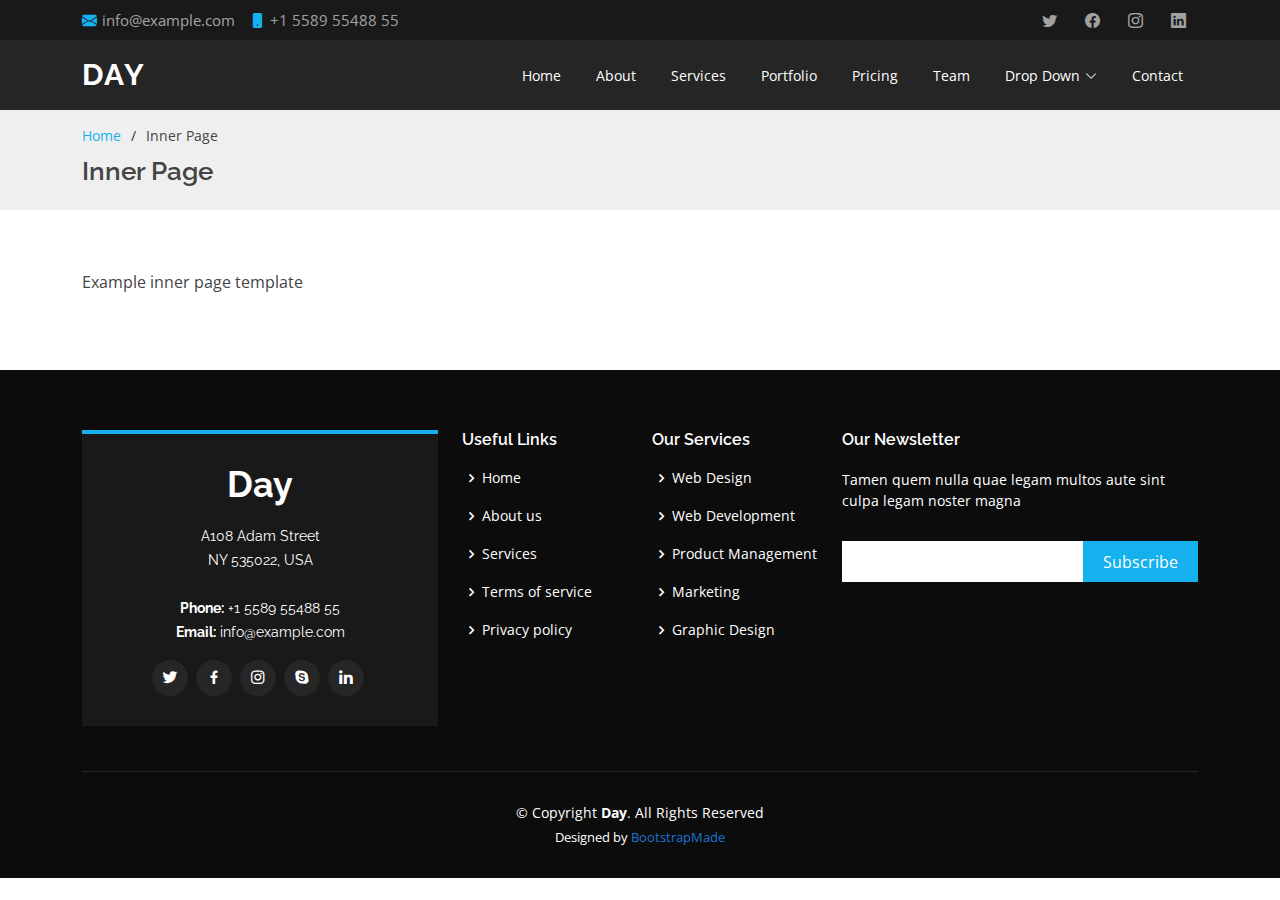
<file: Day/inner-page.html>
<!DOCTYPE html>
<html lang="en">

<head>
  <meta charset="utf-8">
  <meta content="width=device-width, initial-scale=1.0" name="viewport">

  <title>Inner Page - Day Bootstrap Template</title>
  <meta content="" name="description">
  <meta content="" name="keywords">

  <!-- Favicons -->
  <link href="assets/img/favicon.png" rel="icon">
  <link href="assets/img/apple-touch-icon.png" rel="apple-touch-icon">

  <!-- Google Fonts -->
  <link href="https://fonts.googleapis.com/css?family=Open+Sans:300,300i,400,400i,600,600i,700,700i|Raleway:300,300i,400,400i,500,500i,600,600i,700,700i|Poppins:300,300i,400,400i,500,500i,600,600i,700,700i" rel="stylesheet">

  <!-- Vendor CSS Files -->
  <link href="assets/vendor/aos/aos.css" rel="stylesheet">
  <link href="assets/vendor/bootstrap/css/bootstrap.min.css" rel="stylesheet">
  <link href="assets/vendor/bootstrap-icons/bootstrap-icons.css" rel="stylesheet">
  <link href="assets/vendor/boxicons/css/boxicons.min.css" rel="stylesheet">
  <link href="assets/vendor/glightbox/css/glightbox.min.css" rel="stylesheet">
  <link href="assets/vendor/swiper/swiper-bundle.min.css" rel="stylesheet">

  <!-- Template Main CSS File -->
  <link href="assets/css/style.css" rel="stylesheet">

  <!-- =======================================================
  * Template Name: Day
  * Updated: Sep 18 2023 with Bootstrap v5.3.2
  * Template URL: https://bootstrapmade.com/day-multipurpose-html-template-for-free/
  * Author: BootstrapMade.com
  * License: https://bootstrapmade.com/license/
  ======================================================== -->
</head>

<body>

  <!-- ======= Top Bar ======= -->
  <section id="topbar" class="d-flex align-items-center">
    <div class="container d-flex justify-content-center justify-content-md-between">
      <div class="contact-info d-flex align-items-center">
        <i class="bi bi-envelope-fill"></i><a href="mailto:contact@example.com">info@example.com</a>
        <i class="bi bi-phone-fill phone-icon"></i> +1 5589 55488 55
      </div>
      <div class="social-links d-none d-md-block">
        <a href="#" class="twitter"><i class="bi bi-twitter"></i></a>
        <a href="#" class="facebook"><i class="bi bi-facebook"></i></a>
        <a href="#" class="instagram"><i class="bi bi-instagram"></i></a>
        <a href="#" class="linkedin"><i class="bi bi-linkedin"></i></i></a>
      </div>
    </div>
  </section>

  <!-- ======= Header ======= -->
  <header id="header" class="d-flex align-items-center">
    <div class="container d-flex align-items-center justify-content-between">

      <h1 class="logo"><a href="index.html">Day</a></h1>
      <!-- Uncomment below if you prefer to use an image logo -->
      <!-- <a href="index.html" class="logo"><img src="assets/img/logo.png" alt="" class="img-fluid"></a>-->

      <nav id="navbar" class="navbar">
        <ul>
          <li><a class="nav-link scrollto " href="#hero">Home</a></li>
          <li><a class="nav-link scrollto" href="#about">About</a></li>
          <li><a class="nav-link scrollto" href="#services">Services</a></li>
          <li><a class="nav-link scrollto " href="#portfolio">Portfolio</a></li>
          <li><a class="nav-link scrollto" href="#pricing">Pricing</a></li>
          <li><a class="nav-link scrollto" href="#team">Team</a></li>
          <li class="dropdown"><a href="#"><span>Drop Down</span> <i class="bi bi-chevron-down"></i></a>
            <ul>
              <li><a href="#">Drop Down 1</a></li>
              <li class="dropdown"><a href="#"><span>Deep Drop Down</span> <i class="bi bi-chevron-right"></i></a>
                <ul>
                  <li><a href="#">Deep Drop Down 1</a></li>
                  <li><a href="#">Deep Drop Down 2</a></li>
                  <li><a href="#">Deep Drop Down 3</a></li>
                  <li><a href="#">Deep Drop Down 4</a></li>
                  <li><a href="#">Deep Drop Down 5</a></li>
                </ul>
              </li>
              <li><a href="#">Drop Down 2</a></li>
              <li><a href="#">Drop Down 3</a></li>
              <li><a href="#">Drop Down 4</a></li>
            </ul>
          </li>
          <li><a class="nav-link scrollto" href="#contact">Contact</a></li>
        </ul>
        <i class="bi bi-list mobile-nav-toggle"></i>
      </nav><!-- .navbar -->

    </div>
  </header><!-- End Header -->

  <main id="main">

    <!-- ======= Breadcrumbs ======= -->
    <section id="breadcrumbs" class="breadcrumbs">
      <div class="container">

        <ol>
          <li><a href="index.html">Home</a></li>
          <li>Inner Page</li>
        </ol>
        <h2>Inner Page</h2>

      </div>
    </section><!-- End Breadcrumbs -->

    <section class="inner-page">
      <div class="container">
        <p>
          Example inner page template
        </p>
      </div>
    </section>

  </main><!-- End #main -->

  <!-- ======= Footer ======= -->
  <footer id="footer">
    <div class="footer-top">
      <div class="container">
        <div class="row">

          <div class="col-lg-4 col-md-6">
            <div class="footer-info">
              <h3>Day</h3>
              <p>
                A108 Adam Street <br>
                NY 535022, USA<br><br>
                <strong>Phone:</strong> +1 5589 55488 55<br>
                <strong>Email:</strong> info@example.com<br>
              </p>
              <div class="social-links mt-3">
                <a href="#" class="twitter"><i class="bx bxl-twitter"></i></a>
                <a href="#" class="facebook"><i class="bx bxl-facebook"></i></a>
                <a href="#" class="instagram"><i class="bx bxl-instagram"></i></a>
                <a href="#" class="google-plus"><i class="bx bxl-skype"></i></a>
                <a href="#" class="linkedin"><i class="bx bxl-linkedin"></i></a>
              </div>
            </div>
          </div>

          <div class="col-lg-2 col-md-6 footer-links">
            <h4>Useful Links</h4>
            <ul>
              <li><i class="bx bx-chevron-right"></i> <a href="#">Home</a></li>
              <li><i class="bx bx-chevron-right"></i> <a href="#">About us</a></li>
              <li><i class="bx bx-chevron-right"></i> <a href="#">Services</a></li>
              <li><i class="bx bx-chevron-right"></i> <a href="#">Terms of service</a></li>
              <li><i class="bx bx-chevron-right"></i> <a href="#">Privacy policy</a></li>
            </ul>
          </div>

          <div class="col-lg-2 col-md-6 footer-links">
            <h4>Our Services</h4>
            <ul>
              <li><i class="bx bx-chevron-right"></i> <a href="#">Web Design</a></li>
              <li><i class="bx bx-chevron-right"></i> <a href="#">Web Development</a></li>
              <li><i class="bx bx-chevron-right"></i> <a href="#">Product Management</a></li>
              <li><i class="bx bx-chevron-right"></i> <a href="#">Marketing</a></li>
              <li><i class="bx bx-chevron-right"></i> <a href="#">Graphic Design</a></li>
            </ul>
          </div>

          <div class="col-lg-4 col-md-6 footer-newsletter">
            <h4>Our Newsletter</h4>
            <p>Tamen quem nulla quae legam multos aute sint culpa legam noster magna</p>
            <form action="" method="post">
              <input type="email" name="email"><input type="submit" value="Subscribe">
            </form>

          </div>

        </div>
      </div>
    </div>

    <div class="container">
      <div class="copyright">
        &copy; Copyright <strong><span>Day</span></strong>. All Rights Reserved
      </div>
      <div class="credits">
        <!-- All the links in the footer should remain intact. -->
        <!-- You can delete the links only if you purchased the pro version. -->
        <!-- Licensing information: https://bootstrapmade.com/license/ -->
        <!-- Purchase the pro version with working PHP/AJAX contact form: https://bootstrapmade.com/day-multipurpose-html-template-for-free/ -->
        Designed by <a href="https://bootstrapmade.com/">BootstrapMade</a>
      </div>
    </div>
  </footer><!-- End Footer -->

  <a href="#" class="back-to-top d-flex align-items-center justify-content-center"><i class="bi bi-arrow-up-short"></i></a>
  <div id="preloader"></div>

  <!-- Vendor JS Files -->
  <script src="assets/vendor/aos/aos.js"></script>
  <script src="assets/vendor/bootstrap/js/bootstrap.bundle.min.js"></script>
  <script src="assets/vendor/glightbox/js/glightbox.min.js"></script>
  <script src="assets/vendor/isotope-layout/isotope.pkgd.min.js"></script>
  <script src="assets/vendor/swiper/swiper-bundle.min.js"></script>
  <script src="assets/vendor/php-email-form/validate.js"></script>

  <!-- Template Main JS File -->
  <script src="assets/js/main.js"></script>

</body>

</html>
</file>
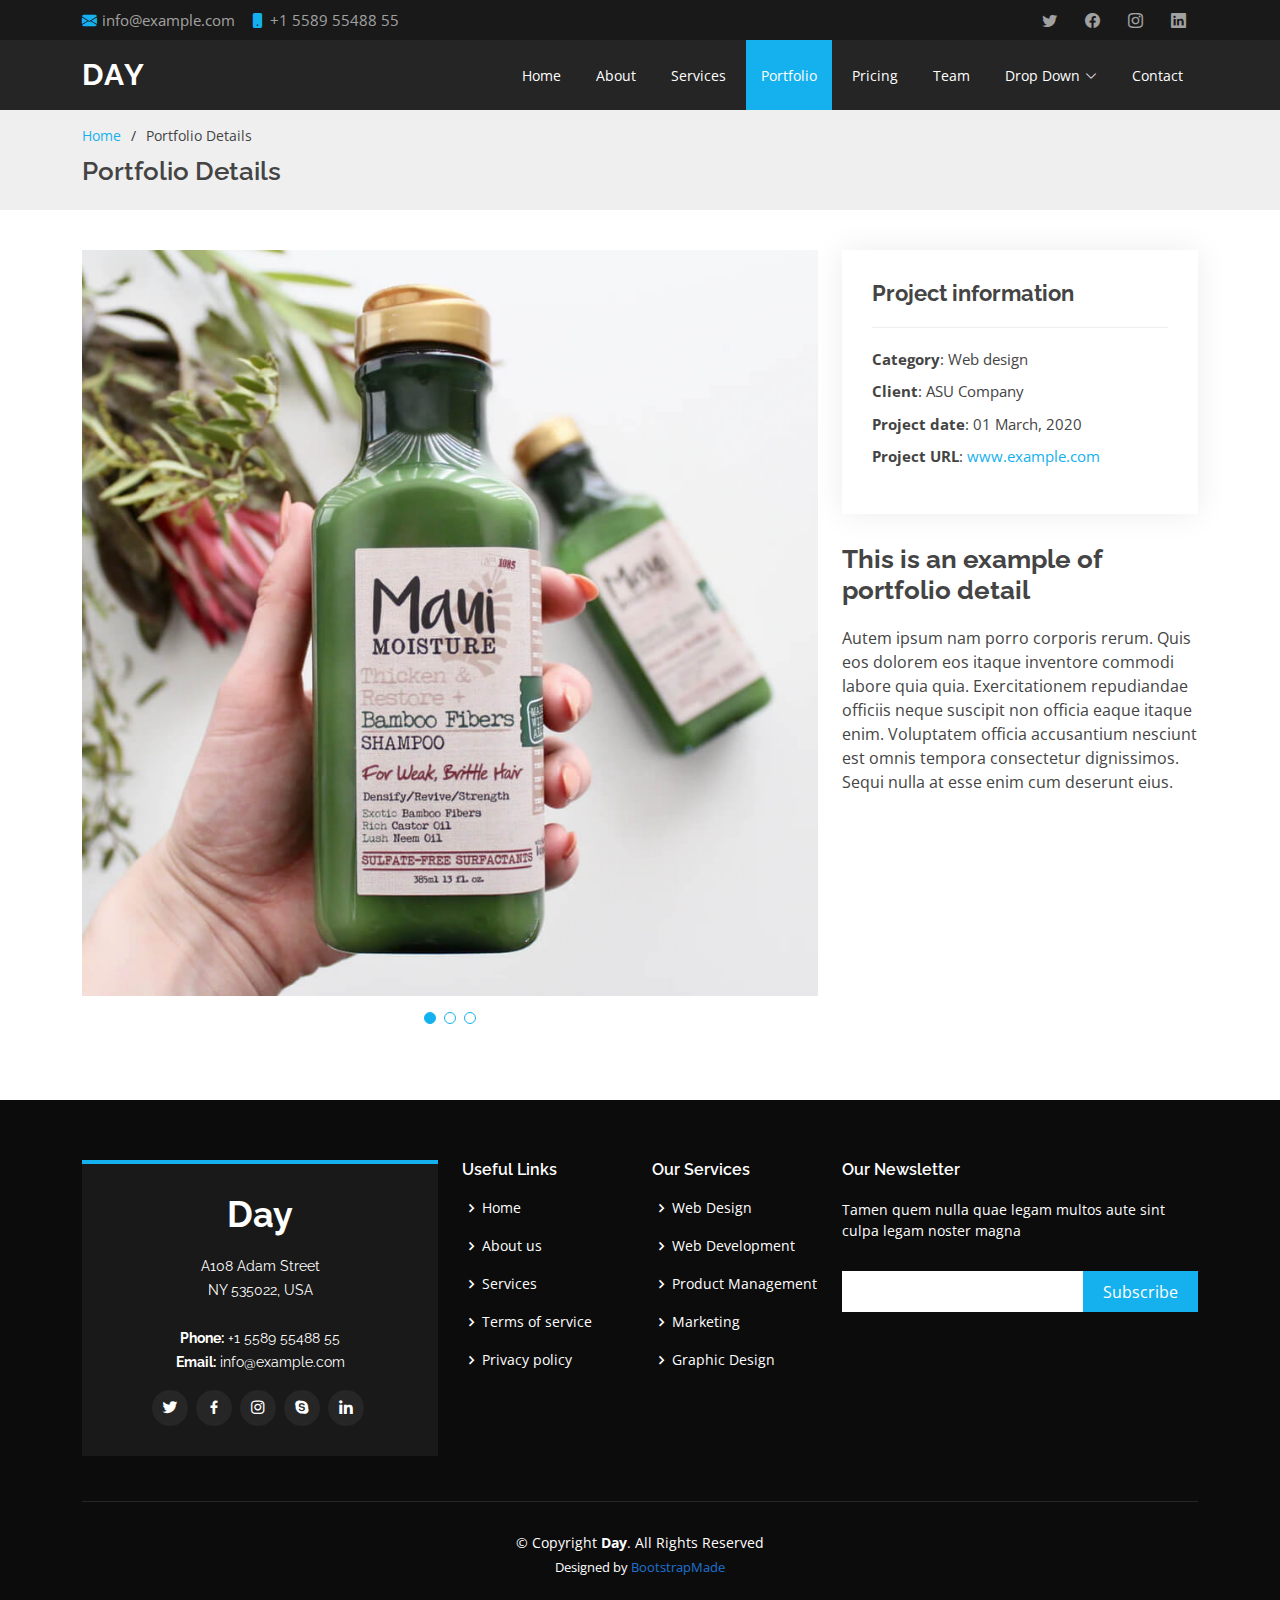
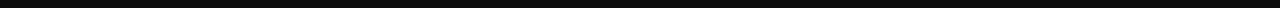
<file: Day/portfolio-details.html>
<!DOCTYPE html>
<html lang="en">

<head>
  <meta charset="utf-8">
  <meta content="width=device-width, initial-scale=1.0" name="viewport">

  <title>Portfolio Details - Day Bootstrap Template</title>
  <meta content="" name="description">
  <meta content="" name="keywords">

  <!-- Favicons -->
  <link href="assets/img/favicon.png" rel="icon">
  <link href="assets/img/apple-touch-icon.png" rel="apple-touch-icon">

  <!-- Google Fonts -->
  <link href="https://fonts.googleapis.com/css?family=Open+Sans:300,300i,400,400i,600,600i,700,700i|Raleway:300,300i,400,400i,500,500i,600,600i,700,700i|Poppins:300,300i,400,400i,500,500i,600,600i,700,700i" rel="stylesheet">

  <!-- Vendor CSS Files -->
  <link href="assets/vendor/aos/aos.css" rel="stylesheet">
  <link href="assets/vendor/bootstrap/css/bootstrap.min.css" rel="stylesheet">
  <link href="assets/vendor/bootstrap-icons/bootstrap-icons.css" rel="stylesheet">
  <link href="assets/vendor/boxicons/css/boxicons.min.css" rel="stylesheet">
  <link href="assets/vendor/glightbox/css/glightbox.min.css" rel="stylesheet">
  <link href="assets/vendor/swiper/swiper-bundle.min.css" rel="stylesheet">

  <!-- Template Main CSS File -->
  <link href="assets/css/style.css" rel="stylesheet">

  <!-- =======================================================
  * Template Name: Day
  * Updated: Sep 18 2023 with Bootstrap v5.3.2
  * Template URL: https://bootstrapmade.com/day-multipurpose-html-template-for-free/
  * Author: BootstrapMade.com
  * License: https://bootstrapmade.com/license/
  ======================================================== -->
</head>

<body>

  <!-- ======= Top Bar ======= -->
  <section id="topbar" class="d-flex align-items-center">
    <div class="container d-flex justify-content-center justify-content-md-between">
      <div class="contact-info d-flex align-items-center">
        <i class="bi bi-envelope-fill"></i><a href="mailto:contact@example.com">info@example.com</a>
        <i class="bi bi-phone-fill phone-icon"></i> +1 5589 55488 55
      </div>
      <div class="social-links d-none d-md-block">
        <a href="#" class="twitter"><i class="bi bi-twitter"></i></a>
        <a href="#" class="facebook"><i class="bi bi-facebook"></i></a>
        <a href="#" class="instagram"><i class="bi bi-instagram"></i></a>
        <a href="#" class="linkedin"><i class="bi bi-linkedin"></i></i></a>
      </div>
    </div>
  </section>

  <!-- ======= Header ======= -->
  <header id="header" class="d-flex align-items-center">
    <div class="container d-flex align-items-center justify-content-between">

      <h1 class="logo"><a href="index.html">Day</a></h1>
      <!-- Uncomment below if you prefer to use an image logo -->
      <!-- <a href="index.html" class="logo"><img src="assets/img/logo.png" alt="" class="img-fluid"></a>-->

      <nav id="navbar" class="navbar">
        <ul>
          <li><a class="nav-link scrollto " href="#hero">Home</a></li>
          <li><a class="nav-link scrollto" href="#about">About</a></li>
          <li><a class="nav-link scrollto" href="#services">Services</a></li>
          <li><a class="nav-link scrollto active" href="#portfolio">Portfolio</a></li>
          <li><a class="nav-link scrollto" href="#pricing">Pricing</a></li>
          <li><a class="nav-link scrollto" href="#team">Team</a></li>
          <li class="dropdown"><a href="#"><span>Drop Down</span> <i class="bi bi-chevron-down"></i></a>
            <ul>
              <li><a href="#">Drop Down 1</a></li>
              <li class="dropdown"><a href="#"><span>Deep Drop Down</span> <i class="bi bi-chevron-right"></i></a>
                <ul>
                  <li><a href="#">Deep Drop Down 1</a></li>
                  <li><a href="#">Deep Drop Down 2</a></li>
                  <li><a href="#">Deep Drop Down 3</a></li>
                  <li><a href="#">Deep Drop Down 4</a></li>
                  <li><a href="#">Deep Drop Down 5</a></li>
                </ul>
              </li>
              <li><a href="#">Drop Down 2</a></li>
              <li><a href="#">Drop Down 3</a></li>
              <li><a href="#">Drop Down 4</a></li>
            </ul>
          </li>
          <li><a class="nav-link scrollto" href="#contact">Contact</a></li>
        </ul>
        <i class="bi bi-list mobile-nav-toggle"></i>
      </nav><!-- .navbar -->

    </div>
  </header><!-- End Header -->

  <main id="main">

    <!-- ======= Breadcrumbs ======= -->
    <section id="breadcrumbs" class="breadcrumbs">
      <div class="container">

        <ol>
          <li><a href="index.html">Home</a></li>
          <li>Portfolio Details</li>
        </ol>
        <h2>Portfolio Details</h2>

      </div>
    </section><!-- End Breadcrumbs -->

    <!-- ======= Portfolio Details Section ======= -->
    <section id="portfolio-details" class="portfolio-details">
      <div class="container">

        <div class="row gy-4">

          <div class="col-lg-8">
            <div class="portfolio-details-slider swiper">
              <div class="swiper-wrapper align-items-center">

                <div class="swiper-slide">
                  <img src="assets/img/portfolio/portfolio-1.jpg" alt="">
                </div>

                <div class="swiper-slide">
                  <img src="assets/img/portfolio/portfolio-2.jpg" alt="">
                </div>

                <div class="swiper-slide">
                  <img src="assets/img/portfolio/portfolio-3.jpg" alt="">
                </div>

              </div>
              <div class="swiper-pagination"></div>
            </div>
          </div>

          <div class="col-lg-4">
            <div class="portfolio-info">
              <h3>Project information</h3>
              <ul>
                <li><strong>Category</strong>: Web design</li>
                <li><strong>Client</strong>: ASU Company</li>
                <li><strong>Project date</strong>: 01 March, 2020</li>
                <li><strong>Project URL</strong>: <a href="#">www.example.com</a></li>
              </ul>
            </div>
            <div class="portfolio-description">
              <h2>This is an example of portfolio detail</h2>
              <p>
                Autem ipsum nam porro corporis rerum. Quis eos dolorem eos itaque inventore commodi labore quia quia. Exercitationem repudiandae officiis neque suscipit non officia eaque itaque enim. Voluptatem officia accusantium nesciunt est omnis tempora consectetur dignissimos. Sequi nulla at esse enim cum deserunt eius.
              </p>
            </div>
          </div>

        </div>

      </div>
    </section><!-- End Portfolio Details Section -->

  </main><!-- End #main -->

  <!-- ======= Footer ======= -->
  <footer id="footer">
    <div class="footer-top">
      <div class="container">
        <div class="row">

          <div class="col-lg-4 col-md-6">
            <div class="footer-info">
              <h3>Day</h3>
              <p>
                A108 Adam Street <br>
                NY 535022, USA<br><br>
                <strong>Phone:</strong> +1 5589 55488 55<br>
                <strong>Email:</strong> info@example.com<br>
              </p>
              <div class="social-links mt-3">
                <a href="#" class="twitter"><i class="bx bxl-twitter"></i></a>
                <a href="#" class="facebook"><i class="bx bxl-facebook"></i></a>
                <a href="#" class="instagram"><i class="bx bxl-instagram"></i></a>
                <a href="#" class="google-plus"><i class="bx bxl-skype"></i></a>
                <a href="#" class="linkedin"><i class="bx bxl-linkedin"></i></a>
              </div>
            </div>
          </div>

          <div class="col-lg-2 col-md-6 footer-links">
            <h4>Useful Links</h4>
            <ul>
              <li><i class="bx bx-chevron-right"></i> <a href="#">Home</a></li>
              <li><i class="bx bx-chevron-right"></i> <a href="#">About us</a></li>
              <li><i class="bx bx-chevron-right"></i> <a href="#">Services</a></li>
              <li><i class="bx bx-chevron-right"></i> <a href="#">Terms of service</a></li>
              <li><i class="bx bx-chevron-right"></i> <a href="#">Privacy policy</a></li>
            </ul>
          </div>

          <div class="col-lg-2 col-md-6 footer-links">
            <h4>Our Services</h4>
            <ul>
              <li><i class="bx bx-chevron-right"></i> <a href="#">Web Design</a></li>
              <li><i class="bx bx-chevron-right"></i> <a href="#">Web Development</a></li>
              <li><i class="bx bx-chevron-right"></i> <a href="#">Product Management</a></li>
              <li><i class="bx bx-chevron-right"></i> <a href="#">Marketing</a></li>
              <li><i class="bx bx-chevron-right"></i> <a href="#">Graphic Design</a></li>
            </ul>
          </div>

          <div class="col-lg-4 col-md-6 footer-newsletter">
            <h4>Our Newsletter</h4>
            <p>Tamen quem nulla quae legam multos aute sint culpa legam noster magna</p>
            <form action="" method="post">
              <input type="email" name="email"><input type="submit" value="Subscribe">
            </form>

          </div>

        </div>
      </div>
    </div>

    <div class="container">
      <div class="copyright">
        &copy; Copyright <strong><span>Day</span></strong>. All Rights Reserved
      </div>
      <div class="credits">
        <!-- All the links in the footer should remain intact. -->
        <!-- You can delete the links only if you purchased the pro version. -->
        <!-- Licensing information: https://bootstrapmade.com/license/ -->
        <!-- Purchase the pro version with working PHP/AJAX contact form: https://bootstrapmade.com/day-multipurpose-html-template-for-free/ -->
        Designed by <a href="https://bootstrapmade.com/">BootstrapMade</a>
      </div>
    </div>
  </footer><!-- End Footer -->

  <a href="#" class="back-to-top d-flex align-items-center justify-content-center"><i class="bi bi-arrow-up-short"></i></a>
  <div id="preloader"></div>

  <!-- Vendor JS Files -->
  <script src="assets/vendor/aos/aos.js"></script>
  <script src="assets/vendor/bootstrap/js/bootstrap.bundle.min.js"></script>
  <script src="assets/vendor/glightbox/js/glightbox.min.js"></script>
  <script src="assets/vendor/isotope-layout/isotope.pkgd.min.js"></script>
  <script src="assets/vendor/swiper/swiper-bundle.min.js"></script>
  <script src="assets/vendor/php-email-form/validate.js"></script>

  <!-- Template Main JS File -->
  <script src="assets/js/main.js"></script>

</body>

</html>
</file>
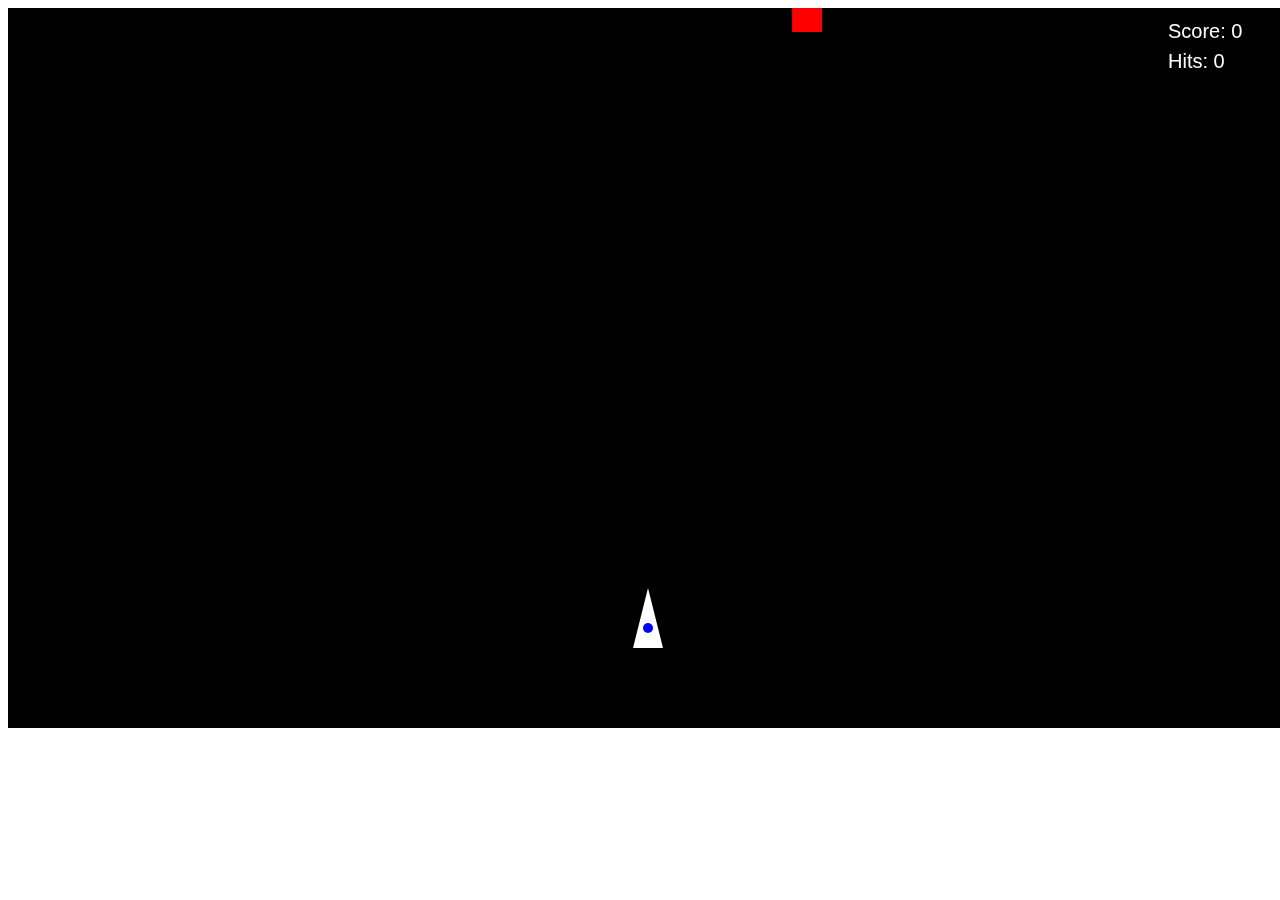
<file: galaga type game/Rat.html>
<!DOCTYPE html>
<html lang="en">
<head>
    <meta charset="UTF-8">
    <meta name="viewport" content="width=device-width, initial-scale=1.0">
    <title>Simple Galaga Clone</title>
    <style>
        canvas {
            display: block;
            background-color: black;
            margin: auto;
        }
    </style>
</head>
<body>
    <canvas id="gameCanvas" width="1280" height="720"></canvas>
    <script src="game.js"></script>
</body>
</html>
</file>
<file: Day/assets/css/style.css>
/**
* Template Name: Day
* Updated: Sep 18 2023 with Bootstrap v5.3.2
* Template URL: https://bootstrapmade.com/day-multipurpose-html-template-for-free/
* Author: BootstrapMade.com
* License: https://bootstrapmade.com/license/
*/

/*--------------------------------------------------------------
# General
--------------------------------------------------------------*/
body {
  font-family: "Open Sans", sans-serif;
  color: #444444;
}

a {
  color: #15b1ee;
  text-decoration: none;
}

a:hover {
  color: #1f72d1;
  text-decoration: none;
}

h1,
h2,
h3,
h4,
h5,
h6 {
  font-family: "Raleway", sans-serif;
}

/*--------------------------------------------------------------
# Back to top button
--------------------------------------------------------------*/
.back-to-top {
  position: fixed;
  visibility: hidden;
  opacity: 0;
  right: 15px;
  bottom: 15px;
  z-index: 996;
  background: #15b1ee;
  width: 40px;
  height: 40px;
  transition: all 0.4s;
}

.back-to-top i {
  font-size: 28px;
  color: #fff;
  line-height: 0;
}

.back-to-top:hover {
  background: 125cb1;
  color: #fff;
}

.back-to-top.active {
  visibility: visible;
  opacity: 1;
}

/*--------------------------------------------------------------
# Preloader
--------------------------------------------------------------*/
#preloader {
  position: fixed;
  top: 0;
  left: 0;
  right: 0;
  bottom: 0;
  z-index: 9999;
  overflow: hidden;
  background: #fff;
}

#preloader:before {
  content: "";
  position: fixed;
  top: calc(50% - 30px);
  left: calc(50% - 30px);
  border: 6px solid #15b1ee;
  border-top-color: #efefef;
  border-radius: 50%;
  width: 60px;
  height: 60px;
  animation: animate-preloader 1s linear infinite;
}

@keyframes animate-preloader {  
  0% {
    transform: rotate(0deg);
  }

  100% {
    transform: rotate(360deg);
  }
}

/*--------------------------------------------------------------
# Disable aos animation delay on mobile devices
--------------------------------------------------------------*/
@media screen and (max-width: 768px) {
  [data-aos-delay] {
    transition-delay: 0 !important;
  }
}

/*--------------------------------------------------------------
# Top Bar
--------------------------------------------------------------*/
#topbar {
  background: #191919;
  font-size: 15px;
  height: 40px;
  padding: 0;
  color: rgba(255, 255, 255, 0.6);
}

#topbar .contact-info a {
  line-height: 0;
  color: rgba(255, 255, 255, 0.6);
  transition: 0.3s;
}

#topbar .contact-info a:hover {
  color: #fff;
}

#topbar .contact-info i {
  color: #15b1ee;
  line-height: 0;
  margin-right: 5px;
}

#topbar .contact-info .phone-icon {
  margin-left: 15px;
}

#topbar .social-links a {
  color: rgba(255, 255, 255, 0.6);
  padding: 4px 12px;
  display: inline-block;
  line-height: 1px;
  transition: 0.3s;
}

#topbar .social-links a:hover {
  color: #fff;
}

/*--------------------------------------------------------------
# Header
--------------------------------------------------------------*/
#header {
  background: rgba(25, 25, 25, 0.95);
  transition: all 0.5s;
  z-index: 997;
  height: 70px;
}

#header.fixed-top {
  background: #191919;
}

#header .logo {
  font-size: 30px;
  margin: 0;
  padding: 0;
  line-height: 1;
  font-weight: 700;
  letter-spacing: 2px;
  text-transform: uppercase;
}

#header .logo a {
  color: #fff;
}

#header .logo img {
  max-height: 40px;
}

.scrolled-offset {
  margin-top: 70px;
}

/*--------------------------------------------------------------
# Navigation Menu
--------------------------------------------------------------*/
/**
* Desktop Navigation 
*/
.navbar {
  padding: 0;
}

.navbar ul {
  margin: 0;
  padding: 0;
  display: flex;
  list-style: none;
  align-items: center;
}

.navbar li {
  position: relative;
}

.navbar>ul>li {
  margin-left: 5px;
}

.navbar a,
.navbar a:focus {
  display: flex;
  align-items: center;
  justify-content: space-between;
  padding: 25px 15px 24px 15px;
  font-size: 14px;
  color: #fff;
  white-space: nowrap;
  transition: 0.3s;
}

.navbar a i,
.navbar a:focus i {
  font-size: 12px;
  line-height: 0;
  margin-left: 5px;
}

.navbar a:hover,
.navbar .active,
.navbar .active:focus,
.navbar li:hover>a {
  background: #15b1ee;
}

.navbar .dropdown ul {
  display: block;
  position: absolute;
  left: 0;
  top: calc(100% + 30px);
  margin: 0;
  padding: 10px 0;
  z-index: 99;
  opacity: 0;
  visibility: hidden;
  background: #fff;
  box-shadow: 0px 0px 30px rgba(127, 137, 161, 0.25);
  transition: 0.3s;
}

.navbar .dropdown ul li {
  min-width: 200px;
}

.navbar .dropdown ul a {
  padding: 10px 20px;
  color: #191919;
}

.navbar .dropdown ul a i {
  font-size: 12px;
}

.navbar .dropdown ul a:hover,
.navbar .dropdown ul .active:hover,
.navbar .dropdown ul li:hover>a {
  color: #fff;
}

.navbar .dropdown:hover>ul {
  opacity: 1;
  top: 100%;
  visibility: visible;
}

.navbar .dropdown .dropdown ul {
  top: 0;
  left: calc(100% - 30px);
  visibility: hidden;
}

.navbar .dropdown .dropdown:hover>ul {
  opacity: 1;
  top: 0;
  left: 100%;
  visibility: visible;
}

@media (max-width: 1366px) {
  .navbar .dropdown .dropdown ul {
    left: -90%;
  }

  .navbar .dropdown .dropdown:hover>ul {
    left: -100%;
  }
}

/**
* Mobile Navigation 
*/
.mobile-nav-toggle {
  color: #fff;
  font-size: 28px;
  cursor: pointer;
  display: none;
  line-height: 0;
  transition: 0.5s;
}

.mobile-nav-toggle.bi-x {
  color: #15b1ee;
}

@media (max-width: 991px) {
  .mobile-nav-toggle {
    display: block;
  }

  .navbar ul {
    display: none;
  }
}

.navbar-mobile {
  position: fixed;
  overflow: hidden;
  top: 0;
  right: 0;
  left: 0;
  bottom: 0;
  background: rgba(0, 0, 0, 0.9);
  transition: 0.3s;
  z-index: 999;
}

.navbar-mobile .mobile-nav-toggle {
  position: absolute;
  top: 15px;
  right: 15px;
}

.navbar-mobile ul {
  display: block;
  position: absolute;
  top: 55px;
  right: 15px;
  bottom: 15px;
  left: 15px;
  padding: 10px 0;
  background-color: #fff;
  overflow-y: auto;
  transition: 0.3s;
}

.navbar-mobile a,
.navbar-mobile a:focus {
  padding: 10px 20px;
  font-size: 15px;
  color: #191919;
}

.navbar-mobile a:hover,
.navbar-mobile .active,
.navbar-mobile li:hover>a {
  color: #15b1ee;
  background: none;
}

.navbar-mobile .getstarted,
.navbar-mobile .getstarted:focus {
  margin: 15px;
}

.navbar-mobile .dropdown ul {
  position: static;
  display: none;
  margin: 10px 20px;
  padding: 10px 0;
  z-index: 99;
  opacity: 1;
  visibility: visible;
  background: #fff;
  box-shadow: 0px 0px 30px rgba(127, 137, 161, 0.25);
}

.navbar-mobile .dropdown ul li {
  min-width: 200px;
}

.navbar-mobile .dropdown ul a {
  padding: 10px 20px;
}

.navbar-mobile .dropdown ul a i {
  font-size: 12px;
}

.navbar-mobile .dropdown ul a:hover,
.navbar-mobile .dropdown ul .active:hover,
.navbar-mobile .dropdown ul li:hover>a {
  color: #15b1ee;
}

.navbar-mobile .dropdown>.dropdown-active {
  display: block;
}

/*--------------------------------------------------------------
# Hero Section
--------------------------------------------------------------*/
#hero {
  width: 100%;
  height: calc(100vh - 110px);
  background: url("../img/hero-bg.jpg") top center;
  background-size: cover;
  position: relative;
}

#hero:before {
  content: "";
  background: rgba(0, 0, 0, 0.5);
  position: absolute;
  bottom: 0;
  top: 0;
  left: 0;
  right: 0;
}

#hero h1 {
  margin: 0 0 10px 0;
  font-size: 48px;
  font-weight: 700;
  line-height: 56px;
  text-transform: uppercase;
  color: #fff;
}

#hero h2 {
  color: #eee;
  margin-bottom: 30px;
  font-size: 24px;
}

#hero .btn-get-started {
  font-family: "Raleway", sans-serif;
  text-transform: uppercase;
  font-weight: 500;
  font-size: 14px;
  letter-spacing: 0.5px;
  display: inline-block;
  padding: 10px 28px;
  transition: 0.5s;
  border: 2px solid #fff;
  color: #fff;
}

#hero .btn-get-started:hover {
  background: #15b1ee;
  border-color: #15b1ee;
}

@media (min-width: 1024px) {
  #hero {
    background-attachment: fixed;
  }
}

@media (max-width: 768px) {
  #hero {
    text-align: center;
  }

  #hero .container {
    padding-top: 40px;
  }

  #hero h1 {
    font-size: 28px;
    line-height: 36px;
  }

  #hero h2 {
    font-size: 18px;
    line-height: 24px;
    margin-bottom: 30px;
  }
}

/*--------------------------------------------------------------
# Sections General
--------------------------------------------------------------*/
section {
  padding: 60px 0;
  overflow: hidden;
}

.section-title {
  text-align: center;
  padding: 30px 0;
  position: relative;
}

.section-title h2 {
  font-size: 32px;
  font-weight: 700;
  text-transform: uppercase;
  margin-bottom: 20px;
  padding-bottom: 0;
  color: #191919;
  position: relative;
  z-index: 2;
}

.section-title span {
  position: absolute;
  top: 30px;
  color: #f4f4f4;
  left: 0;
  right: 0;
  z-index: 1;
  font-weight: 700;
  font-size: 52px;
  text-transform: uppercase;
  line-height: 0;
}

.section-title p {
  margin-bottom: 0;
  position: relative;
  z-index: 2;
}

@media (max-width: 575px) {
  .section-title h2 {
    font-size: 28px;
    margin-bottom: 15px;
  }

  .section-title span {
    font-size: 38px;
  }
}

/*--------------------------------------------------------------
# About
--------------------------------------------------------------*/
.about .content h3 {
  font-weight: 600;
  font-size: 26px;
}

.about .content ul {
  list-style: none;
  padding: 0;
}

.about .content ul li {
  padding-bottom: 10px;
}

.about .content ul i {
  font-size: 20px;
  padding-right: 4px;
  color: #15b1ee;
}

.about .content p:last-child {
  margin-bottom: 0;
}

/*--------------------------------------------------------------
# Why Us
--------------------------------------------------------------*/
.why-us {
  padding-top: 10px;
}

.why-us .box {
  padding: 50px 30px;
  box-shadow: 0px 2px 15px rgba(0, 0, 0, 0.1);
  transition: all ease-in-out 0.3s;
}

.why-us .box span {
  display: block;
  font-size: 28px;
  font-weight: 700;
  color: #125cb1;
}

.why-us .box h4 {
  font-size: 24px;
  font-weight: 600;
  padding: 0;
  margin: 20px 0;
  color: #191919;
}

.why-us .box p {
  color: #aaaaaa;
  font-size: 15px;
  margin: 0;
  padding: 0;
}

.why-us .box:hover {
  background: #15b1ee;
  padding: 30px 30px 70px 30px;
  box-shadow: 10px 15px 30px rgba(0, 0, 0, 0.18);
}

.why-us .box:hover span,
.why-us .box:hover h4,
.why-us .box:hover p {
  color: #fff;
}

/*--------------------------------------------------------------
# Clients
--------------------------------------------------------------*/
.clients {
  background: #f2f2f2;
  padding: 15px 0;
  text-align: center;
}

.clients img {
  width: 50%;
  filter: grayscale(100);
  transition: all 0.4s ease-in-out;
  display: inline-block;
  padding: 15px 0;
}

.clients img:hover {
  filter: none;
  transform: scale(1.2);
}

@media (max-width: 768px) {
  .clients img {
    width: 40%;
  }
}

/*--------------------------------------------------------------
# Services
--------------------------------------------------------------*/
.services .icon-box {
  text-align: center;
  padding: 80px 20px;
  transition: all ease-in-out 0.3s;
  box-shadow: 0px 2px 15px rgba(0, 0, 0, 0.1);
}

.services .icon-box .icon {
  margin: 0 auto;
  width: 64px;
  height: 64px;
  background: #15b1ee;
  transition: all 0.3s ease-out 0s;
  display: flex;
  align-items: center;
  justify-content: center;
  margin-bottom: 20px;
  transform-style: preserve-3d;
  position: relative;
  z-index: 2;
}

.services .icon-box .icon i {
  color: #fff;
  font-size: 28px;
  transition: ease-in-out 0.3s;
}

.services .icon-box .icon::before {
  position: absolute;
  content: "";
  left: -8px;
  top: -8px;
  height: 100%;
  width: 100%;
  background: rgba(204, 22, 22, 0.15);
  transition: all 0.3s ease-out 0s;
  transform: translateZ(-1px);
  z-index: -1;
}

.services .icon-box h4 {
  font-weight: 700;
  margin-bottom: 15px;
  font-size: 24px;
}

.services .icon-box h4 a {
  color: #191919;
}

.services .icon-box p {
  line-height: 24px;
  font-size: 14px;
  margin-bottom: 0;
}

.services .icon-box:hover {
  background: #15b1ee;
  border-color: #15b1ee;
  padding: 70px 20px 90px 20px;
}

.services .icon-box:hover .icon {
  background: #fff;
}

.services .icon-box:hover .icon i {
  color: #15b1ee;
}

.services .icon-box:hover .icon::before {
  background: rgba(255, 255, 255, 0.3);
}

.services .icon-box:hover h4 a,
.services .icon-box:hover p {
  color: #fff;
}

/*--------------------------------------------------------------
# Cta
--------------------------------------------------------------*/
.cta {
  background: linear-gradient(rgba(2, 2, 2, 0.5), rgba(0, 0, 0, 0.5)), url("../img/cta-bg.jpg") fixed center center;
  background-size: cover;
  padding: 120px 0;
}

.cta h3 {
  color: #fff;
  font-size: 28px;
  font-weight: 700;
}

.cta p {
  color: #fff;
}

.cta .cta-btn {
  font-family: "Raleway", sans-serif;
  text-transform: uppercase;
  font-weight: 500;
  font-size: 14px;
  letter-spacing: 1px;
  display: inline-block;
  padding: 10px 28px;
  transition: 0.5s;
  margin-top: 10px;
  border: 2px solid #fff;
  color: #fff;
}

.cta .cta-btn:hover {
  background: #15b1ee;
  border: 2px solid #15b1ee;
}

/*--------------------------------------------------------------
# Portfolio
--------------------------------------------------------------*/
.portfolio #portfolio-flters {
  padding: 0;
  margin: 0 auto 25px auto;
  list-style: none;
  text-align: center;
  border-radius: 50px;
}

.portfolio #portfolio-flters li {
  cursor: pointer;
  display: inline-block;
  padding: 10px 15px;
  font-size: 15px;
  font-weight: 500;
  line-height: 1;
  text-transform: uppercase;
  color: #444444;
  margin-bottom: 5px;
  transition: all 0.3s ease-in-out;
  font-family: "Poppins", sans-serif;
}

.portfolio #portfolio-flters li:hover,
.portfolio #portfolio-flters li.filter-active {
  color: #1f72d1;
}

.portfolio #portfolio-flters li:last-child {
  margin-right: 0;
}

.portfolio .portfolio-item {
  margin-bottom: 30px;
}

.portfolio .portfolio-item .portfolio-info {
  opacity: 0;
  position: absolute;
  left: 30px;
  right: 30px;
  bottom: 0;
  z-index: 3;
  transition: all ease-in-out 0.3s;
  background: rgba(255, 255, 255, 0.9);
  padding: 15px;
}

.portfolio .portfolio-item .portfolio-info h4 {
  font-size: 18px;
  color: #fff;
  font-weight: 600;
  color: #191919;
}

.portfolio .portfolio-item .portfolio-info p {
  color: #4c4c4c;
  font-size: 14px;
  margin-bottom: 0;
}

.portfolio .portfolio-item .portfolio-info .preview-link,
.portfolio .portfolio-item .portfolio-info .details-link {
  position: absolute;
  right: 40px;
  font-size: 24px;
  top: calc(50% - 18px);
  color: #333333;
}

.portfolio .portfolio-item .portfolio-info .preview-link:hover,
.portfolio .portfolio-item .portfolio-info .details-link:hover {
  color: #15b1ee;
}

.portfolio .portfolio-item .portfolio-info .details-link {
  right: 10px;
}

.portfolio .portfolio-item .portfolio-links {
  opacity: 0;
  left: 0;
  right: 0;
  text-align: center;
  z-index: 3;
  position: absolute;
  transition: all ease-in-out 0.3s;
}

.portfolio .portfolio-item .portfolio-links a {
  color: #fff;
  margin: 0 2px;
  font-size: 28px;
  display: inline-block;
  transition: 0.3s;
}

.portfolio .portfolio-item .portfolio-links a:hover {
  color: #1f72d1;
}

.portfolio .portfolio-item:hover .portfolio-info {
  opacity: 1;
  bottom: 20px;
}

/*--------------------------------------------------------------
# Portfolio Details
--------------------------------------------------------------*/
.portfolio-details {
  padding-top: 40px;
}

.portfolio-details .portfolio-details-slider img {
  width: 100%;
}

.portfolio-details .portfolio-details-slider .swiper-pagination {
  margin-top: 20px;
  position: relative;
}

.portfolio-details .portfolio-details-slider .swiper-pagination .swiper-pagination-bullet {
  width: 12px;
  height: 12px;
  background-color: #fff;
  opacity: 1;
  border: 1px solid #15b1ee;
}

.portfolio-details .portfolio-details-slider .swiper-pagination .swiper-pagination-bullet-active {
  background-color: #15b1ee;
}

.portfolio-details .portfolio-info {
  padding: 30px;
  box-shadow: 0px 0 30px rgba(25, 25, 25, 0.08);
}

.portfolio-details .portfolio-info h3 {
  font-size: 22px;
  font-weight: 700;
  margin-bottom: 20px;
  padding-bottom: 20px;
  border-bottom: 1px solid #eee;
}

.portfolio-details .portfolio-info ul {
  list-style: none;
  padding: 0;
  font-size: 15px;
}

.portfolio-details .portfolio-info ul li+li {
  margin-top: 10px;
}

.portfolio-details .portfolio-description {
  padding-top: 30px;
}

.portfolio-details .portfolio-description h2 {
  font-size: 26px;
  font-weight: 700;
  margin-bottom: 20px;
}

.portfolio-details .portfolio-description p {
  padding: 0;
}

/*--------------------------------------------------------------
# Pricing
--------------------------------------------------------------*/
.pricing .box {
  padding: 20px;
  background: #f9f9f9;
  text-align: center;
  border-radius: 8px;
  position: relative;
  overflow: hidden;
}

.pricing .box h3 {
  font-weight: 400;
  padding: 15px;
  font-size: 18px;
  text-transform: uppercase;
  font-weight: 600;
  color: #191919;
}

.pricing .box h4 {
  font-size: 42px;
  color: #15b1ee;
  font-weight: 500;
  font-family: "Open Sans", sans-serif;
  margin-bottom: 20px;
}

.pricing .box h4 sup {
  font-size: 20px;
  top: -15px;
  left: -3px;
}

.pricing .box h4 span {
  color: #bababa;
  font-size: 16px;
  font-weight: 300;
}

.pricing .box ul {
  padding: 0;
  list-style: none;
  color: #191919;
  text-align: center;
  line-height: 20px;
  font-size: 14px;
}

.pricing .box ul li {
  padding-bottom: 16px;
}

.pricing .box ul i {
  color: #15b1ee;
  font-size: 18px;
  padding-right: 4px;
}

.pricing .box ul .na {
  color: #ccc;
  text-decoration: line-through;
}

.pricing .box .btn-wrap {
  padding: 15px;
  text-align: center;
}

.pricing .box .btn-buy {
  background: #15b1ee;
  display: inline-block;
  padding: 10px 40px;
  color: #fff;
  transition: none;
  font-size: 14px;
  font-weight: 400;
  font-family: "Raleway", sans-serif;
  font-weight: 600;
  transition: 0.3s;
}

.pricing .box .btn-buy:hover {
  background: #1f72d1;
}

.pricing .featured {
  background: #15b1ee;
  box-shadow: none;
  color: #fff;
}

.pricing .featured h3,
.pricing .featured h4,
.pricing .featured ul,
.pricing .featured ul li,
.pricing .featured ul .na {
  color: #fff;
}

.pricing .featured h4 span {
  color: rgba(255, 255, 255, 0.58);
}

.pricing .featured .btn-wrap {
  padding: 15px;
  text-align: center;
}

.pricing .featured .btn-buy {
  background: rgba(255, 255, 255, 0.2);
}

.pricing .featured .btn-buy:hover {
  background: #fff;
  color: #15b1ee;
}

/*--------------------------------------------------------------
# Team
--------------------------------------------------------------*/
.team .member {
  text-align: center;
  margin-bottom: 20px;
  box-shadow: 0px 0px 12px 0px rgba(0, 0, 0, 0.1);
  padding: 30px 20px;
  background: #fff;
}

.team .member img {
  max-width: 60%;
  border-radius: 50%;
  margin: 0 0 30px 0;
}

.team .member h4 {
  font-weight: 700;
  margin-bottom: 2px;
  font-size: 18px;
}

.team .member span {
  font-style: italic;
  display: block;
  font-size: 13px;
}

.team .member p {
  padding-top: 10px;
  font-size: 14px;
  font-style: italic;
  color: #808080;
}

.team .member .social {
  margin-top: 15px;
}

.team .member .social a {
  color: #919191;
  transition: 0.3s;
}

.team .member .social a:hover {
  color: #15b1ee;
}

.team .member .social i {
  font-size: 18px;
  margin: 0 2px;
}

/*--------------------------------------------------------------
# Contact
--------------------------------------------------------------*/
.contact .info-box {
  color: #444444;
  text-align: center;
  box-shadow: 0 0 30px rgba(214, 215, 216, 0.6);
  padding: 20px 0 30px 0;
}

.contact .info-box i {
  font-size: 32px;
  color: #15b1ee;
  border-radius: 50%;
  padding: 8px;
  border: 2px dotted #125cb1;
}

.contact .info-box h3 {
  font-size: 20px;
  color: #777777;
  font-weight: 700;
  margin: 10px 0;
}

.contact .info-box p {
  padding: 0;
  line-height: 24px;
  font-size: 14px;
  margin-bottom: 0;
}

.contact .php-email-form {
  box-shadow: 0 0 30px rgba(214, 215, 216, 0.6);
  padding: 30px;
}

.contact .php-email-form .error-message {
  display: none;
  color: #fff;
  background: #125cb1;
  text-align: left;
  padding: 15px;
  font-weight: 600;
}

.contact .php-email-form .error-message br+br {
  margin-top: 25px;
}

.contact .php-email-form .sent-message {
  display: none;
  color: #fff;
  background: #125cb1;
  text-align: center;
  padding: 15px;
  font-weight: 600;
}

.contact .php-email-form .loading {
  display: none;
  background: #fff;
  text-align: center;
  padding: 15px;
}

.contact .php-email-form .loading:before {
  content: "";
  display: inline-block;
  border-radius: 50%;
  width: 24px;
  height: 24px;
  margin: 0 10px -6px 0;
  border: 3px solid #125cb1;
  border-top-color: #eee;
  animation: animate-loading 1s linear infinite;
}

.contact .php-email-form input,
.contact .php-email-form textarea {
  border-radius: 0;
  box-shadow: none;
  font-size: 14px;
}

.contact .php-email-form input::focus,
.contact .php-email-form textarea::focus {
  background-color: #15b1ee;
}

.contact .php-email-form input {
  padding: 10px 15px;
}

.contact .php-email-form textarea {
  padding: 12px 15px;
}

.contact .php-email-form button[type=submit] {
  background: #15b1ee;
  border: 0;
  padding: 10px 24px;
  color: #fff;
  transition: 0.4s;
}

.contact .php-email-form button[type=submit]:hover {
  background: #1f72d1;
}

@keyframes animate-loading {
  0% {
    transform: rotate(0deg);
  }

  100% {
    transform: rotate(360deg);
  }
}

/*--------------------------------------------------------------
# Breadcrumbs
--------------------------------------------------------------*/
.breadcrumbs {
  padding: 15px 0;
  background: #efefef;
}

.breadcrumbs h2 {
  font-size: 26px;
  font-weight: 600;
}

.breadcrumbs ol {
  display: flex;
  flex-wrap: wrap;
  list-style: none;
  padding: 0 0 10px 0;
  margin: 0;
  font-size: 14px;
}

.breadcrumbs ol li+li {
  padding-left: 10px;
}

.breadcrumbs ol li+li::before {
  display: inline-block;
  padding-right: 10px;
  color: #333333;
  content: "/";
}

/*--------------------------------------------------------------
# Footer
--------------------------------------------------------------*/
#footer {
  background: #0c0c0c;
  padding: 0 0 30px 0;
  color: #fff;
  font-size: 14px;
}

#footer .footer-top {
  padding: 60px 0 30px 0;
}

#footer .footer-top .footer-info {
  margin-bottom: 15px;
  background: #191919;
  color: #fff;
  border-top: 4px solid #15b1ee;
  text-align: center;
  padding: 30px 20px;
}

#footer .footer-top .footer-info h3 {
  font-size: 36px;
  margin: 0 0 20px 0;
  padding: 2px 0 2px 0;
  line-height: 1;
  font-weight: 700;
}

#footer .footer-top .footer-info p {
  font-size: 14px;
  line-height: 24px;
  margin-bottom: 0;
  font-family: "Raleway", sans-serif;
}

#footer .footer-top .social-links a {
  font-size: 18px;
  display: inline-block;
  background: #262626;
  color: #fff;
  line-height: 1;
  padding: 8px 0;
  margin-right: 4px;
  border-radius: 50%;
  text-align: center;
  width: 36px;
  height: 36px;
  transition: 0.3s;
}

#footer .footer-top .social-links a:hover {
  background: #15b1ee;
  color: #fff;
  text-decoration: none;
}

#footer .footer-top h4 {
  font-size: 16px;
  font-weight: 600;
  color: #fff;
  position: relative;
  padding-bottom: 12px;
}

#footer .footer-top .footer-links {
  margin-bottom: 30px;
}

#footer .footer-top .footer-links ul {
  list-style: none;
  padding: 0;
  margin: 0;
}

#footer .footer-top .footer-links ul i {
  padding-right: 2px;
  color: 125cb1;
  font-size: 18px;
  line-height: 1;
}

#footer .footer-top .footer-links ul li {
  padding: 10px 0;
  display: flex;
  align-items: center;
}

#footer .footer-top .footer-links ul li:first-child {
  padding-top: 0;
}

#footer .footer-top .footer-links ul a {
  color: #fff;
  transition: 0.3s;
  display: inline-block;
  line-height: 1;
}

#footer .footer-top .footer-links ul a:hover {
  color: #2a77be;
}

#footer .footer-top .footer-newsletter form {
  margin-top: 30px;
  background: #fff;
  padding: 6px 10px;
  position: relative;
  border-radius: 4;
}

#footer .footer-top .footer-newsletter form input[type=email] {
  border: 0;
  padding: 4px;
  width: calc(100% - 110px);
}

#footer .footer-top .footer-newsletter form input[type=submit] {
  position: absolute;
  top: 0;
  right: 0;
  bottom: 0;
  border: 0;
  background: none;
  font-size: 16px;
  padding: 0 20px;
  background: #15b1ee;
  color: #fff;
  transition: 0.3s;
  border-radius: 4;
}

#footer .footer-top .footer-newsletter form input[type=submit]:hover {
  background: #1f72d1;
}

#footer .copyright {
  border-top: 1px solid #262626;
  text-align: center;
  padding-top: 30px;
}

#footer .credits {
  padding-top: 5px;
  text-align: center;
  font-size: 13px;
  color: #fff;
}

#footer .credits a {
  color: #1f72d1;
}

@media (max-width: 575px) {
  #footer .footer-top .footer-info {
    margin: -20px 0 30px 0;
  }
}
</file>
